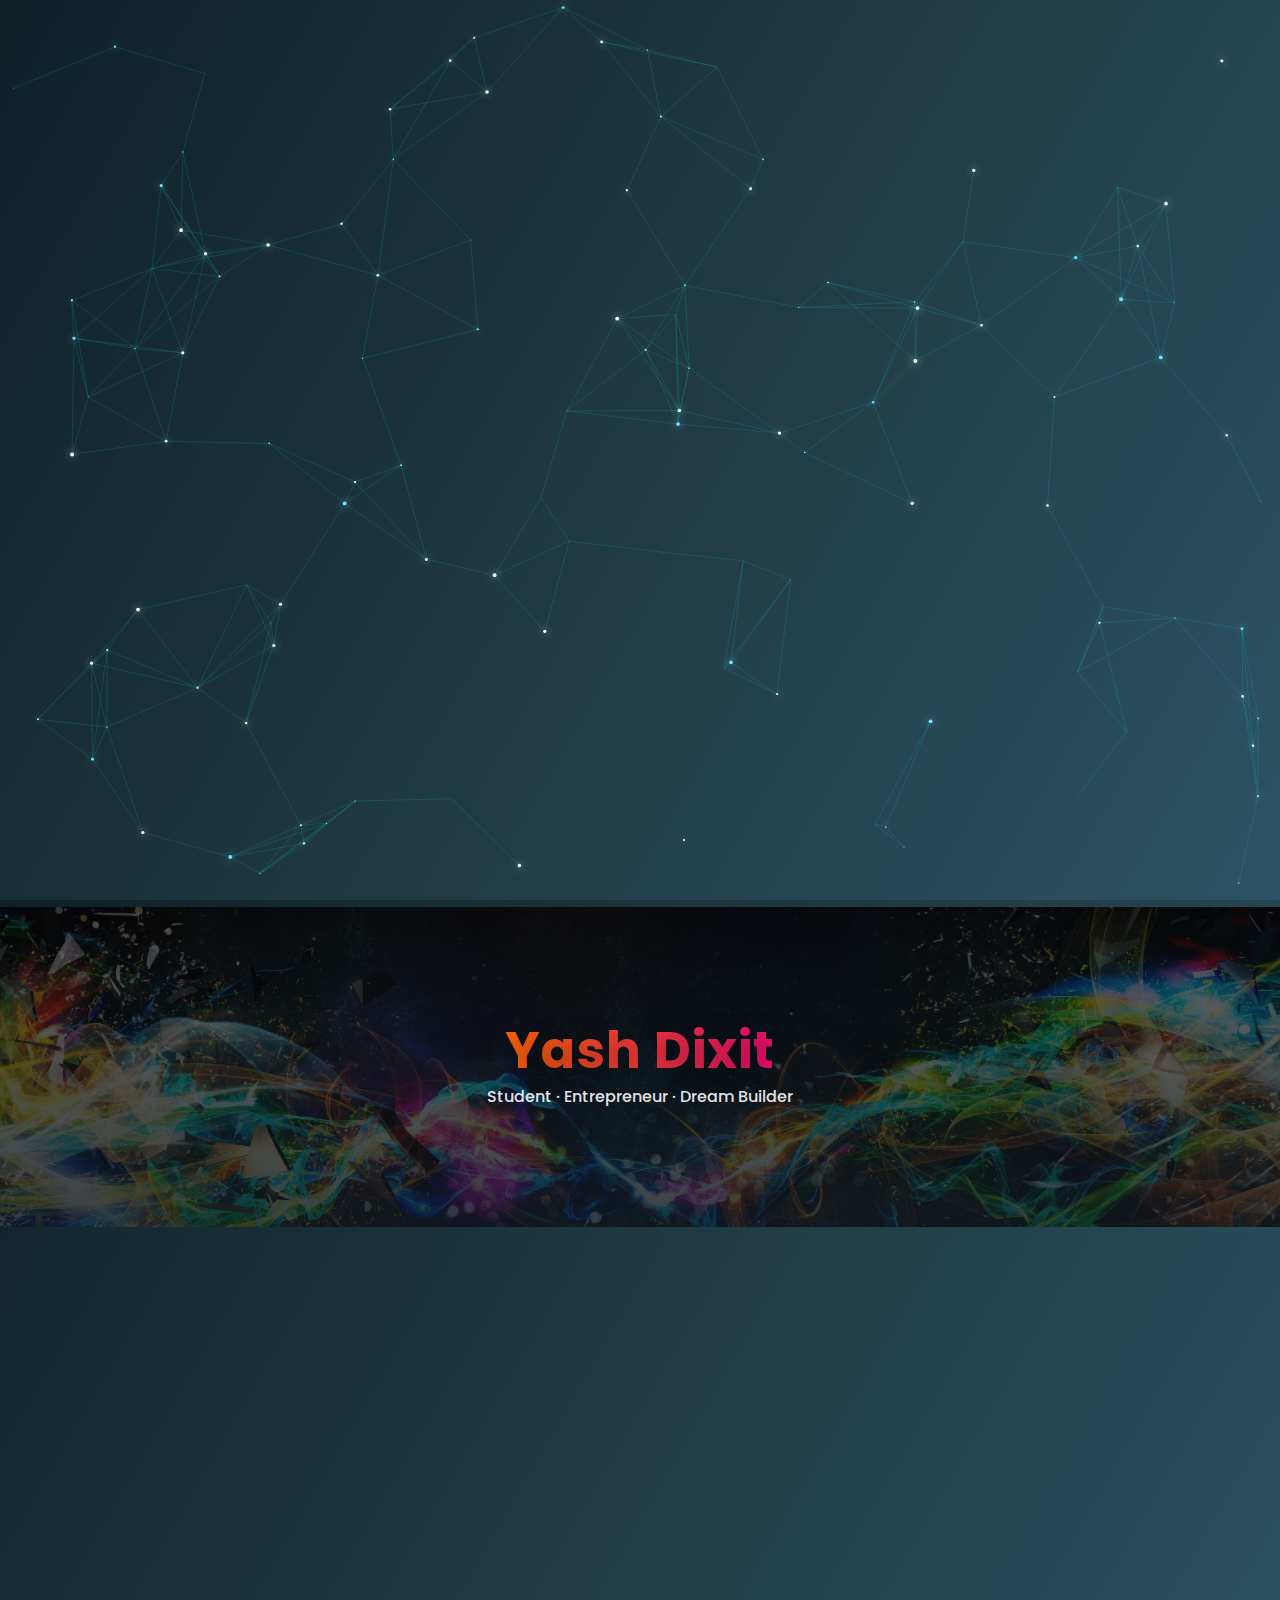
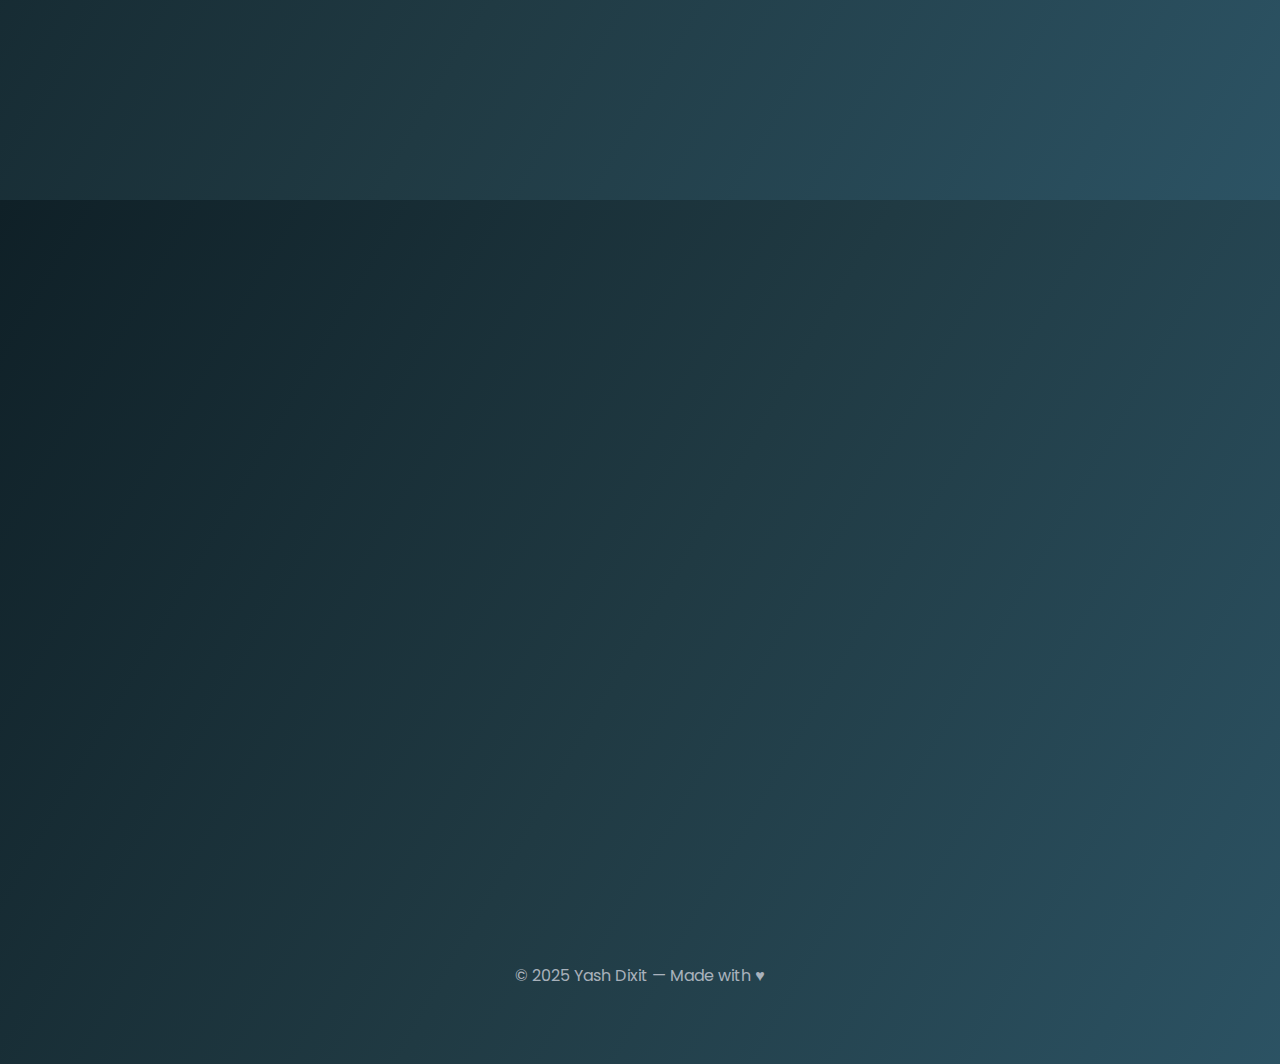
<file: index.html>
<!DOCTYPE html>
<html lang="en">
<head>
  <meta charset="utf-8" />
  <meta name="viewport" content="width=device-width,initial-scale=1" />
  <title>Yash Dixit | Portfolio</title>
  <link href="https://fonts.googleapis.com/css2?family=Poppins:wght@300;500;700&display=swap" rel="stylesheet">
  <link rel="stylesheet" href="style.css">
</head>
<body>
  <!-- Stars + Constellations background -->
  <canvas id="stars-canvas"></canvas>

  <!-- Header Banner -->
  <header class="banner">
    <img src="images/banner.jpg" alt="Banner image" class="banner-img">
    <div class="overlay"></div>
    <div class="banner-text">
      <h1 class="gradient-name">Yash Dixit</h1>
      <p class="banner-sub">Student · Entrepreneur · Dream Builder</p>
    </div>
  </header>

  <!-- Profile Section -->
  <main>
    <section class="profile reveal">
      <img src="images/profile.jpg" alt="Yash Dixit profile picture" class="profile-pic">
      <h2>Hello — I'm <strong>Yash</strong></h2>
      <p class="bio">
        Self-driven student preparing for JEE while exploring entrepreneurship, startups, and side-hustles.
        I love learning new theories, building small projects and creating content.
      </p>
      <p class="location">📍 India · <a href="mailto:thecollaborateyash@gmail.com">thecolleborateyash@gmail.com</a></p>

      <div class="buttons">
        <a class="btn" href="mailto:thecollaborateyash@gmail.com">📩 Email Me</a>
        <a class="btn-outline" href="https://linkedin.com/in/notdefined.yash" target="_blank" rel="noopener">💼 LinkedIn</a>
      </div>
    </section>

    <!-- Experience -->
    <section class="work reveal">
      <h2>Experience</h2>
      <div class="card">
        <h3>Student & Tech Explorer</h3>
        <p>Yuvro — 2025</p>
        <p>Building “Yuvro” from scratch while exploring AI, IoT, and automation through small coding projects.
        </p>
      </div>

      <div class="card">
        <h3>Coding Projects</h3>
        <p>2024 – Present</p>
        <p>Worked on small-scale projects and personal learning websites.</p>
      </div>
    </section>

    <!-- Education -->
    <section class="education reveal">
      <h2>Education</h2>
      <p><strong>Class 11th</strong> — Preparing for JEE, 2025</p>
    </section>

    <!-- Skills -->
    <section class="skills reveal">
      <h2>Skills</h2>
      <ul>
        <li>HTML &amp; CSS</li>
        <li>JavaScript (Basics)</li>
        <li>C++ (DSA &amp; Competitive Programming)</li>
        <li>Quantum Theories </li>
      </ul>
    </section>

    <!-- Social -->
    <section class="social reveal">
      <h2>Connect with me</h2>
      <div class="social-links">
        <a href="https://github.com/supremeyash" target="_blank" rel="noopener">🐙 GitHub</a>
        <a href="https://linkedin.com/in/notdefined.yash" target="_blank" rel="noopener">💼 LinkedIn</a>
        <a href="https://instagram.com/notdefined.yash" target="_blank" rel="noopener">📸 Instagram</a>
      </div>
    </section>
  </main>

  <footer>
    <p>© 2025 Yash Dixit — Made with ♥</p>
  </footer>

  <!-- Scripts -->
  <script src="star.js"></script>
  <script>
    // ====== Scroll reveal for .reveal elements ======
    (function() {
      const reveals = document.querySelectorAll('.reveal');
      if (!reveals.length) return;

      const isVisible = (el, offset = 120) => {
        const top = el.getBoundingClientRect().top;
        return top < window.innerHeight - offset;
      };

      function onScroll() {
        for (const el of reveals) {
          if (isVisible(el)) el.classList.add('active');
        }
      }
      window.addEventListener('scroll', onScroll);
      window.addEventListener('load', onScroll);
      onScroll();
    })();
  </script>
</body>
</html>
</file>
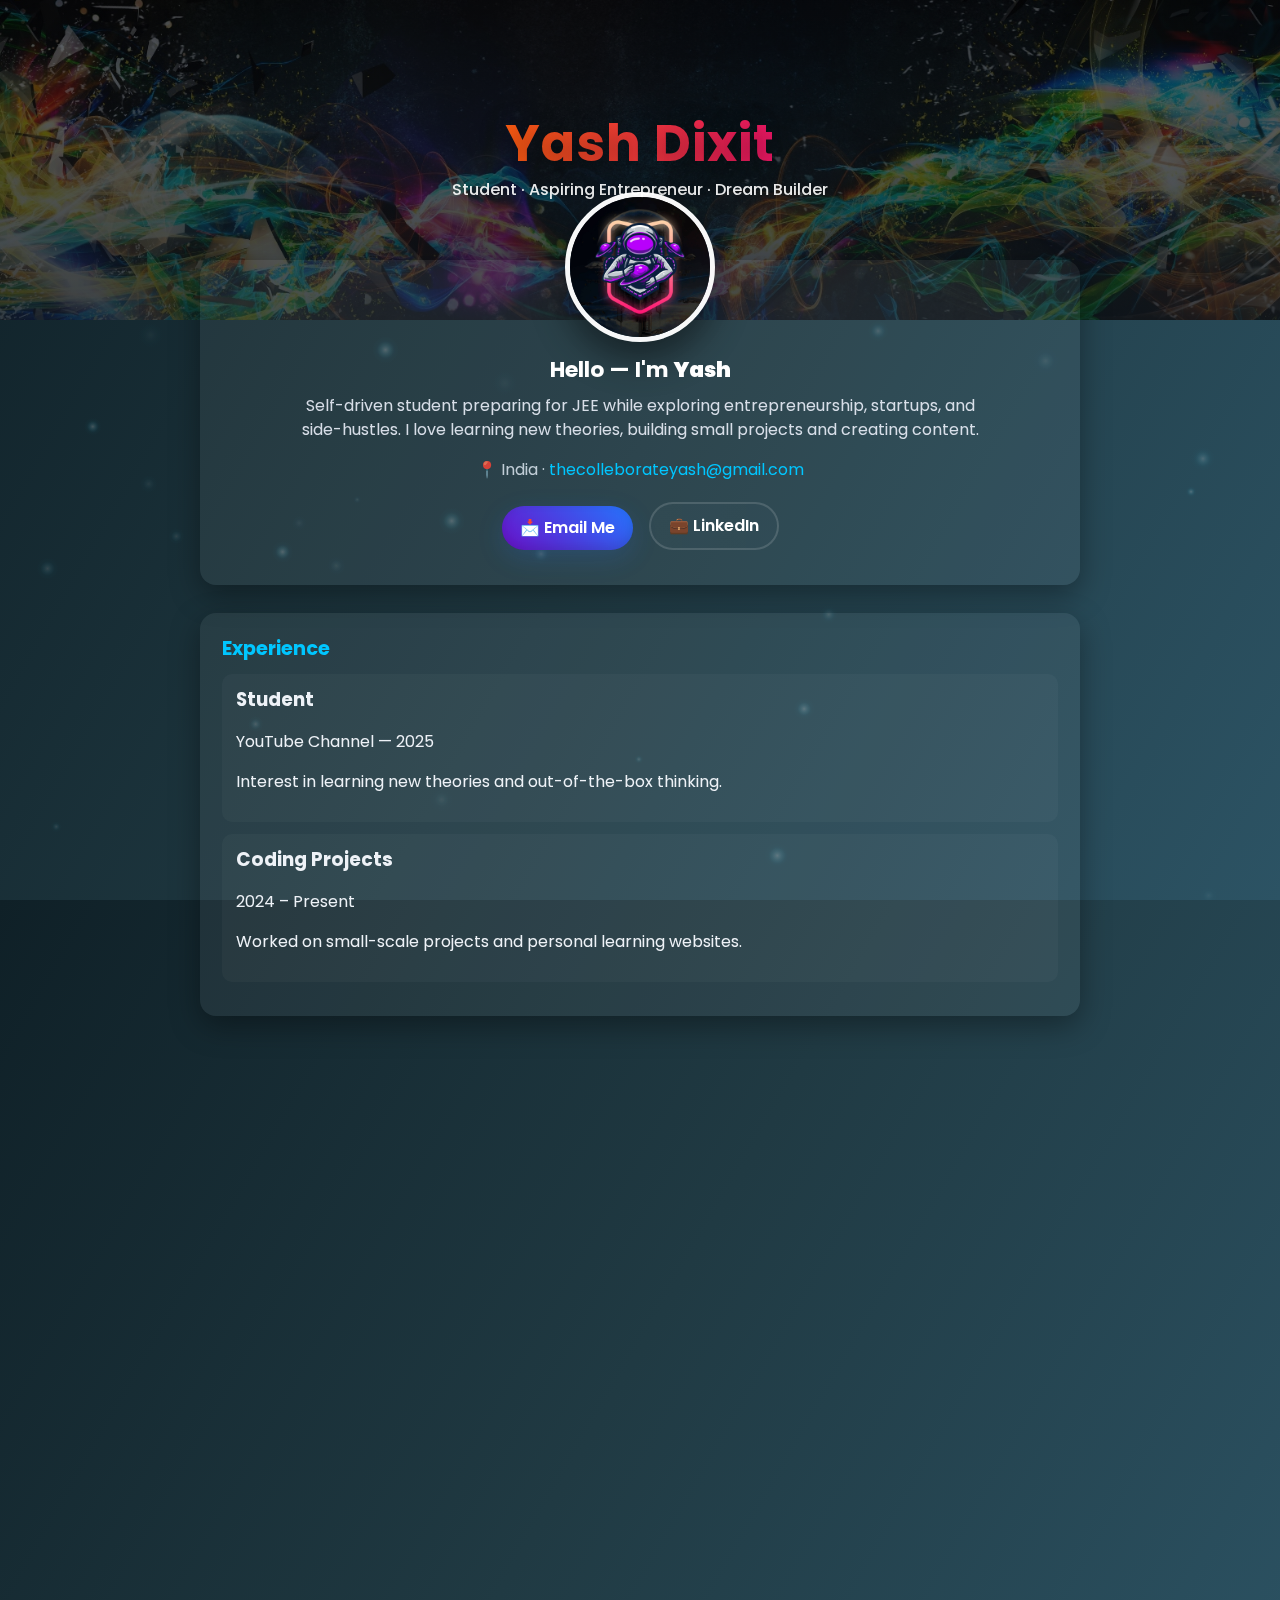
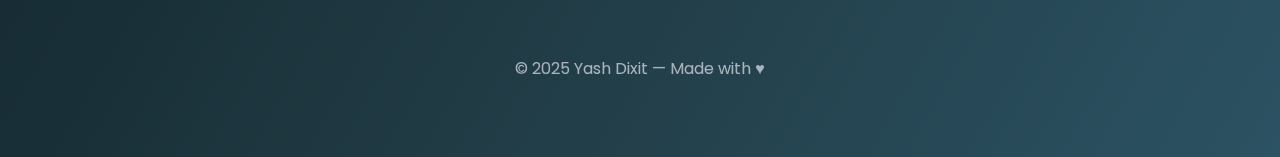
<file: my-portfolio/index.html>
<!DOCTYPE html>
<html lang="en">
<head>
  <meta charset="utf-8" />
  <meta name="viewport" content="width=device-width,initial-scale=1" />
  <title>Yash Dixit | Portfolio</title>
  <link href="https://fonts.googleapis.com/css2?family=Poppins:wght@300;500;700&display=swap" rel="stylesheet">
  <link rel="stylesheet" href="style.css">
</head>
<body>
  <!-- Particles background -->
  <canvas id="particles"></canvas>

  <!-- Header Banner -->
  <header class="banner">
    <img src="images/banner.jpg" alt="Banner image" class="banner-img">
    <div class="overlay"></div>
    <div class="banner-text">
      <h1 class="gradient-name">Yash Dixit</h1>
      <p class="banner-sub">Student · Aspiring Entrepreneur · Dream Builder</p>
    </div>
  </header>

  <!-- Profile Section -->
  <main>
    <section class="profile reveal">
      <img src="images/profile.jpg" alt="Yash Dixit profile picture" class="profile-pic">
      <h2>Hello — I'm <strong>Yash</strong></h2>
      <p class="bio">
        Self-driven student preparing for JEE while exploring entrepreneurship, startups, and side-hustles.
        I love learning new theories, building small projects and creating content.
      </p>
      <p class="location">📍 India · <a href="mailto:thecolleborateyash@gmail.com">thecolleborateyash@gmail.com</a></p>

      <div class="buttons">
        <a class="btn" href="mailto:thecolleborateyash@gmail.com">📩 Email Me</a>
        <a class="btn-outline" href="https://linkedin.com/in/notdefined.yash" target="_blank" rel="noopener">💼 LinkedIn</a>
      </div>
    </section>

    <!-- Experience -->
    <section class="work reveal">
      <h2>Experience</h2>
      <div class="card">
        <h3>Student</h3>
        <p>YouTube Channel — 2025</p>
        <p>Interest in learning new theories and out-of-the-box thinking.</p>
      </div>

      <div class="card">
        <h3>Coding Projects</h3>
        <p>2024 – Present</p>
        <p>Worked on small-scale projects and personal learning websites.</p>
      </div>
    </section>

    <!-- Education -->
    <section class="education reveal">
      <h2>Education</h2>
      <p><strong>Class 11th</strong> — Preparing for JEE, 2025</p>
    </section>

    <!-- Skills -->
    <section class="skills reveal">
      <h2>Skills</h2>
      <ul>
        <li>HTML &amp; CSS</li>
        <li>JavaScript (Basics)</li>
        <li>C++ (DSA &amp; Competitive Programming)</li>
        <li>Quantum Theories (YouTube)</li>
      </ul>
    </section>

    <!-- Social -->
    <section class="social reveal">
      <h2>Connect with me</h2>
      <div class="social-links">
        <a href="https://github.com/yourusername" target="_blank" rel="noopener">🐙 GitHub</a>
        <a href="https://linkedin.com/in/notdefined.yash" target="_blank" rel="noopener">💼 LinkedIn</a>
        <a href="https://instagram.com/notdefined.yash" target="_blank" rel="noopener">📸 Instagram</a>
      </div>
    </section>
  </main>

  <footer>
    <p>© 2025 Yash Dixit — Made with ♥</p>
  </footer>

  <!-- Scripts: particles + reveal -->
  <script>
    // ====== Particles (simple & lightweight) ======
    (function() {
      const canvas = document.getElementById('particles');
      if (!canvas) return;
      const ctx = canvas.getContext('2d');
      let w = canvas.width = window.innerWidth;
      let h = canvas.height = window.innerHeight;

      const particles = [];
      const COUNT = Math.max(40, Math.floor(w / 30));

      function rand(min, max) { return Math.random() * (max - min) + min; }

      function makeParticles() {
        particles.length = 0;
        for (let i = 0; i < COUNT; i++) {
          particles.push({
            x: rand(0, w),
            y: rand(0, h),
            r: rand(0.6, 2.4),
            vx: rand(-0.2, 0.2),
            vy: rand(-0.2, 0.2),
            alpha: rand(0.08, 0.7)
          });
        }
      }

      function resize() {
        w = canvas.width = window.innerWidth;
        h = canvas.height = window.innerHeight;
        makeParticles();
      }
      window.addEventListener('resize', resize);

      function draw() {
        ctx.clearRect(0,0,w,h);
        // subtle glow background (optional, keeps cinematic)
        // ctx.fillStyle = 'rgba(10,12,20,0.06)';
        // ctx.fillRect(0,0,w,h);

        for (let p of particles) {
          p.x += p.vx;
          p.y += p.vy;
          if (p.x < -10) p.x = w + 10;
          if (p.x > w + 10) p.x = -10;
          if (p.y < -10) p.y = h + 10;
          if (p.y > h + 10) p.y = -10;

          const g = ctx.createRadialGradient(p.x, p.y, 0, p.x, p.y, p.r * 6);
          g.addColorStop(0, 'rgba(255,255,255,' + (p.alpha*0.6) + ')');
          g.addColorStop(0.6, 'rgba(0,198,255,' + (p.alpha*0.08) + ')');
          g.addColorStop(1, 'rgba(0,0,0,0)');
          ctx.fillStyle = g;
          ctx.beginPath();
          ctx.arc(p.x, p.y, p.r * 6, 0, Math.PI * 2);
          ctx.fill();
        }
        requestAnimationFrame(draw);
      }

      makeParticles();
      draw();
    })();

    // ====== Scroll reveal for .reveal elements ======
    (function() {
      const reveals = document.querySelectorAll('.reveal');
      if (!reveals.length) return;

      const isVisible = (el, offset = 120) => {
        const top = el.getBoundingClientRect().top;
        return top < window.innerHeight - offset;
      };

      function onScroll() {
        for (const el of reveals) {
          if (isVisible(el)) el.classList.add('active');
          // don't remove class to keep them visible after reveal
        }
      }
      window.addEventListener('scroll', onScroll);
      window.addEventListener('load', onScroll);
      // initial check
      onScroll();
    })();
  </script>
</body>
</html>
</file>
<file: style.css>
/* ====== Base & layout ====== */
:root{
  --bg-1: #0f2027;
  --bg-2: #203a43;
  --bg-3: #2c5364;
  --accent-1: #00c6ff;
  --accent-2: #6a11cb;
  --card-bg: rgba(255,255,255,0.06);
}
*{box-sizing:border-box}
html,body{height:100%}
body{
  margin:0;
  font-family:'Poppins',sans-serif;
  background: linear-gradient(120deg,var(--bg-1),var(--bg-2),var(--bg-3));
  color:#eef2f7;
  -webkit-font-smoothing:antialiased;
  -moz-osx-font-smoothing:grayscale;
  line-height:1.5;
  overflow-x:hidden;
}

/* Particles canvas behind everything */
#particles{
  position:fixed;
  top:0;left:0;
  width:100%;height:100%;
  z-index:0;
  pointer-events:none;
  mix-blend-mode:screen;
  opacity:0.55;
}

/* Banner */
.banner{
  position:relative;
  height:320px;
  display:flex;
  align-items:center;
  justify-content:center;
  overflow:hidden;
  z-index:1;
}
.banner-img{
  position:absolute;
  inset:0;
  width:100%;
  height:100%;
  object-fit:cover;
  filter:brightness(0.48) saturate(1.05);
  transform:scale(1.02);
}
.overlay{
  position:absolute; inset:0;
  background: linear-gradient(180deg, rgba(10,12,20,0.18), rgba(20,30,40,0.6));
}
.banner-text{
  position:relative;
  z-index:2;
  text-align:center;
  padding: 0 14px;
}
.gradient-name{
  margin:0;
  font-size:3.2rem;
  line-height:1;
  letter-spacing:1px;
  background: linear-gradient(90deg, #ff6a00, #ee0979, #00c6ff, #0072ff);
  background-size:300% 100%;
  -webkit-background-clip:text;
  background-clip:text;
  -webkit-text-fill-color:transparent;
  animation: gradientFlow 6s linear infinite;
  text-shadow:0 6px 30px rgba(0,0,0,0.45);
}
.banner-sub{
  margin:8px 0 0 0;
  color:rgba(255,255,255,0.9);
  font-weight:500;
}

/* Main container behavior */
main{position:relative;z-index:2;padding: 20px 16px 60px}

/* Card / section base */
section{
  max-width:880px;
  margin: 28px auto;
  padding: 22px;
  border-radius:16px;
  background: var(--card-bg);
  box-shadow: 0 10px 30px rgba(0,0,0,0.35);
  transition: transform .6s ease, opacity .6s ease;
}

/* Profile */
.profile{ text-align:center; margin-top:-80px; }
.profile-pic{
  width:150px;height:150px;border-radius:50%;
  border:5px solid rgba(255,255,255,0.97);
  object-fit:cover;
  display:block;
  margin:-90px auto 12px;
  box-shadow:0 18px 35px rgba(0,0,0,0.45);
}
.profile h2{ margin:6px 0 8px; font-size:1.35rem; color:#fff; }
.bio{ margin:0 auto 10px; color:rgba(235,240,250,0.9); max-width:720px; padding:0 8px; }
.location{ color:rgba(220,230,240,0.85); margin-bottom:8px; }
.location a{ color:var(--accent-1); text-decoration:none; }

/* Buttons with shine effect */
.buttons{ margin-top:14px; }
.btn, .btn-outline{
  display:inline-block; text-decoration:none; font-weight:600;
  padding:10px 18px; margin:6px; border-radius:28px; position:relative; overflow:hidden;
  transition:transform .25s ease, box-shadow .25s ease;
}
.btn{
  color:#fff; background:linear-gradient(45deg,var(--accent-2), #2575fc);
  box-shadow:0 8px 26px rgba(37,117,252,0.18), inset 0 -4px 12px rgba(0,0,0,0.12);
}
.btn:hover{ transform:translateY(-4px); box-shadow:0 14px 40px rgba(37,117,252,0.22); }
.btn::after{
  content:""; position:absolute; top:0; left:-80%; width:60%; height:100%;
  background: linear-gradient(120deg, rgba(255,255,255,0.14), rgba(255,255,255,0.28), rgba(255,255,255,0.06));
  transform: skewX(-20deg);
  transition:left .6s cubic-bezier(.2,.9,.2,1);
}
.btn:hover::after{ left:160%; }

.btn-outline{
  color: #fff; border:2px solid rgba(255,255,255,0.14);
  background:linear-gradient(90deg, rgba(255,255,255,0.02), rgba(255,255,255,0.01));
}
.btn-outline:hover{ transform:translateY(-4px); background:linear-gradient(45deg,var(--accent-2), #2575fc); }

/* Section titles & content */
section h2{ margin:0 0 10px; color:var(--accent-1); font-size:1.2rem; }
.card{ padding:12px 14px; background: rgba(255,255,255,0.03); border-radius:10px; margin-bottom:12px; }
.card h3{ margin:0 0 6px; }
.skills ul{ list-style:none; padding:0; margin:0; display:flex; flex-wrap:wrap; gap:10px; }
.skills li{ background:rgba(255,255,255,0.03); padding:8px 12px; border-radius:999px; color:var(--accent-1); font-weight:600; }

/* Social */
.social-links{ display:flex; gap:10px; justify-content:center; flex-wrap:wrap; }
.social-links a{ display:inline-block; padding:8px 12px; background:rgba(255,255,255,0.03); color:#fff; border-radius:8px; text-decoration:none; transition:transform .2s; }
.social-links a:hover{ transform:translateY(-6px); background:linear-gradient(45deg,var(--accent-1), #0072ff); }

/* Footer */
footer{ text-align:center; color:rgba(230,230,240,0.7); padding:28px 12px 60px; }

/* Reveal animation classes */
.reveal{ opacity:0; transform:translateY(40px) scale(.99); will-change:transform,opacity; }
.reveal.active{ opacity:1; transform:translateY(0) scale(1); transition:all .8s cubic-bezier(.2,.9,.3,1); }

/* Gradient name animation */
@keyframes gradientFlow{ 0%{ background-position:0% 50% } 50%{ background-position:100% 50% } 100%{ background-position:0% 50% } }

/* Responsive */
@media (max-width:900px){
  .gradient-name{ font-size:2.4rem; }
  .banner{ height:260px; }
  .profile-pic{ width:130px; height:130px; margin-top:-72px; }
  section{ margin:16px; padding:16px; border-radius:12px; }
}
@media (max-width:480px){
  .gradient-name{ font-size:1.9rem; }
  .bio{ font-size:0.95rem; }
  .btn, .btn-outline{ padding:9px 14px; font-size:0.95rem; }
}
</file>
<file: my-portfolio/style.css>
/* ====== Base & layout ====== */
:root{
  --bg-1: #0f2027;
  --bg-2: #203a43;
  --bg-3: #2c5364;
  --accent-1: #00c6ff;
  --accent-2: #6a11cb;
  --card-bg: rgba(255,255,255,0.06);
}
*{box-sizing:border-box}
html,body{height:100%}
body{
  margin:0;
  font-family:'Poppins',sans-serif;
  background: linear-gradient(120deg,var(--bg-1),var(--bg-2),var(--bg-3));
  color:#eef2f7;
  -webkit-font-smoothing:antialiased;
  -moz-osx-font-smoothing:grayscale;
  line-height:1.5;
  overflow-x:hidden;
}

/* Particles canvas behind everything */
#particles{
  position:fixed;
  top:0;left:0;
  width:100%;height:100%;
  z-index:0;
  pointer-events:none;
  mix-blend-mode:screen;
  opacity:0.55;
}

/* Banner */
.banner{
  position:relative;
  height:320px;
  display:flex;
  align-items:center;
  justify-content:center;
  overflow:hidden;
  z-index:1;
}
.banner-img{
  position:absolute;
  inset:0;
  width:100%;
  height:100%;
  object-fit:cover;
  filter:brightness(0.48) saturate(1.05);
  transform:scale(1.02);
}
.overlay{
  position:absolute; inset:0;
  background: linear-gradient(180deg, rgba(10,12,20,0.18), rgba(20,30,40,0.6));
}
.banner-text{
  position:relative;
  z-index:2;
  text-align:center;
  padding: 0 14px;
}
.gradient-name{
  margin:0;
  font-size:3.2rem;
  line-height:1;
  letter-spacing:1px;
  background: linear-gradient(90deg, #ff6a00, #ee0979, #00c6ff, #0072ff);
  background-size:300% 100%;
  -webkit-background-clip:text;
  background-clip:text;
  -webkit-text-fill-color:transparent;
  animation: gradientFlow 6s linear infinite;
  text-shadow:0 6px 30px rgba(0,0,0,0.45);
}
.banner-sub{
  margin:8px 0 0 0;
  color:rgba(255,255,255,0.9);
  font-weight:500;
}

/* Main container behavior */
main{position:relative;z-index:2;padding: 20px 16px 60px}

/* Card / section base */
section{
  max-width:880px;
  margin: 28px auto;
  padding: 22px;
  border-radius:16px;
  background: var(--card-bg);
  box-shadow: 0 10px 30px rgba(0,0,0,0.35);
  transition: transform .6s ease, opacity .6s ease;
}

/* Profile */
.profile{ text-align:center; margin-top:-80px; }
.profile-pic{
  width:150px;height:150px;border-radius:50%;
  border:5px solid rgba(255,255,255,0.97);
  object-fit:cover;
  display:block;
  margin:-90px auto 12px;
  box-shadow:0 18px 35px rgba(0,0,0,0.45);
}
.profile h2{ margin:6px 0 8px; font-size:1.35rem; color:#fff; }
.bio{ margin:0 auto 10px; color:rgba(235,240,250,0.9); max-width:720px; padding:0 8px; }
.location{ color:rgba(220,230,240,0.85); margin-bottom:8px; }
.location a{ color:var(--accent-1); text-decoration:none; }

/* Buttons with shine effect */
.buttons{ margin-top:14px; }
.btn, .btn-outline{
  display:inline-block; text-decoration:none; font-weight:600;
  padding:10px 18px; margin:6px; border-radius:28px; position:relative; overflow:hidden;
  transition:transform .25s ease, box-shadow .25s ease;
}
.btn{
  color:#fff; background:linear-gradient(45deg,var(--accent-2), #2575fc);
  box-shadow:0 8px 26px rgba(37,117,252,0.18), inset 0 -4px 12px rgba(0,0,0,0.12);
}
.btn:hover{ transform:translateY(-4px); box-shadow:0 14px 40px rgba(37,117,252,0.22); }
.btn::after{
  content:""; position:absolute; top:0; left:-80%; width:60%; height:100%;
  background: linear-gradient(120deg, rgba(255,255,255,0.14), rgba(255,255,255,0.28), rgba(255,255,255,0.06));
  transform: skewX(-20deg);
  transition:left .6s cubic-bezier(.2,.9,.2,1);
}
.btn:hover::after{ left:160%; }

.btn-outline{
  color: #fff; border:2px solid rgba(255,255,255,0.14);
  background:linear-gradient(90deg, rgba(255,255,255,0.02), rgba(255,255,255,0.01));
}
.btn-outline:hover{ transform:translateY(-4px); background:linear-gradient(45deg,var(--accent-2), #2575fc); }

/* Section titles & content */
section h2{ margin:0 0 10px; color:var(--accent-1); font-size:1.2rem; }
.card{ padding:12px 14px; background: rgba(255,255,255,0.03); border-radius:10px; margin-bottom:12px; }
.card h3{ margin:0 0 6px; }
.skills ul{ list-style:none; padding:0; margin:0; display:flex; flex-wrap:wrap; gap:10px; }
.skills li{ background:rgba(255,255,255,0.03); padding:8px 12px; border-radius:999px; color:var(--accent-1); font-weight:600; }

/* Social */
.social-links{ display:flex; gap:10px; justify-content:center; flex-wrap:wrap; }
.social-links a{ display:inline-block; padding:8px 12px; background:rgba(255,255,255,0.03); color:#fff; border-radius:8px; text-decoration:none; transition:transform .2s; }
.social-links a:hover{ transform:translateY(-6px); background:linear-gradient(45deg,var(--accent-1), #0072ff); }

/* Footer */
footer{ text-align:center; color:rgba(230,230,240,0.7); padding:28px 12px 60px; }

/* Reveal animation classes */
.reveal{ opacity:0; transform:translateY(40px) scale(.99); will-change:transform,opacity; }
.reveal.active{ opacity:1; transform:translateY(0) scale(1); transition:all .8s cubic-bezier(.2,.9,.3,1); }

/* Gradient name animation */
@keyframes gradientFlow{ 0%{ background-position:0% 50% } 50%{ background-position:100% 50% } 100%{ background-position:0% 50% } }

/* Responsive */
@media (max-width:900px){
  .gradient-name{ font-size:2.4rem; }
  .banner{ height:260px; }
  .profile-pic{ width:130px; height:130px; margin-top:-72px; }
  section{ margin:16px; padding:16px; border-radius:12px; }
}
@media (max-width:480px){
  .gradient-name{ font-size:1.9rem; }
  .bio{ font-size:0.95rem; }
  .btn, .btn-outline{ padding:9px 14px; font-size:0.95rem; }
}
</file>
